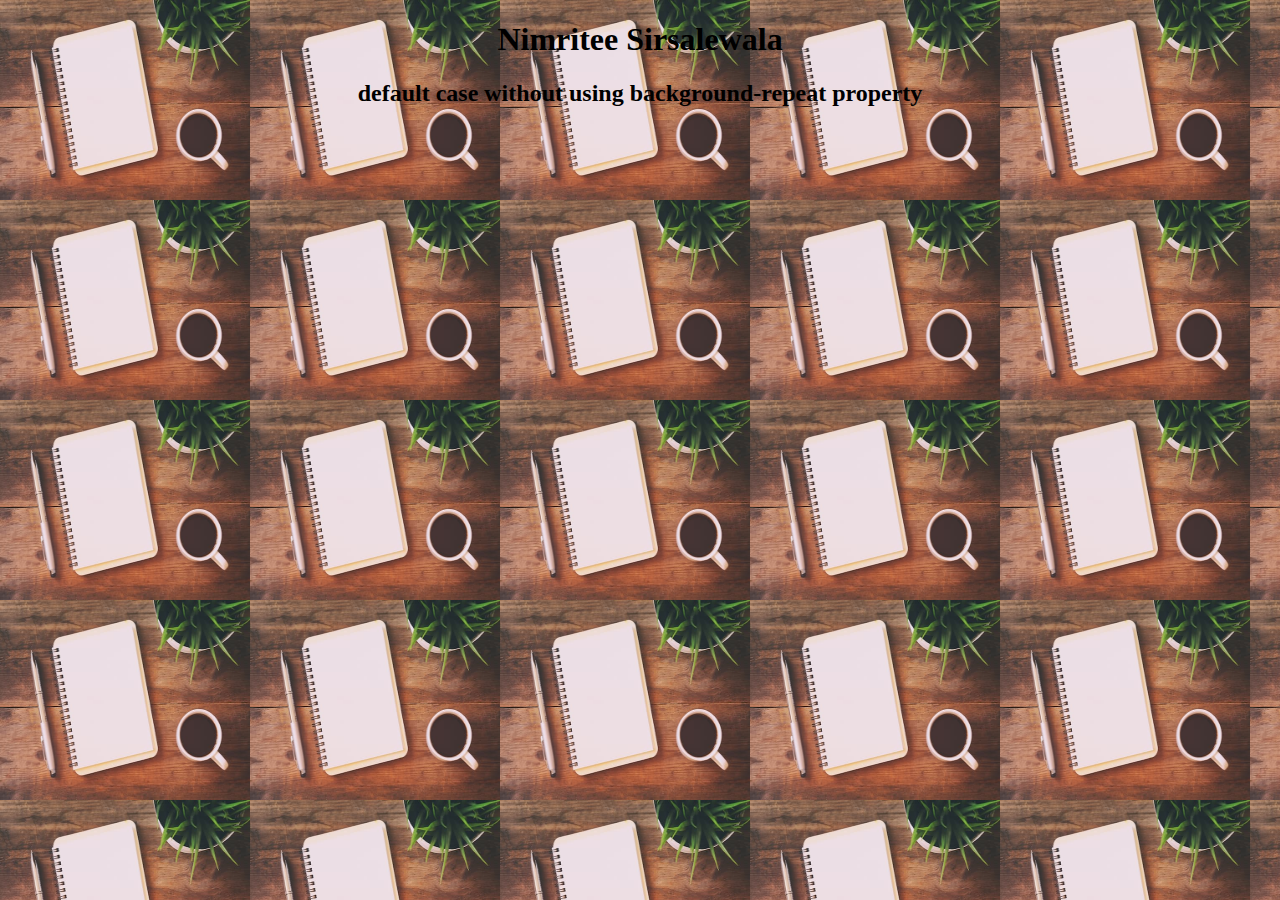
<file: cssTricks/background-repeat/defaultCase.html>
<!DOCTYPE html> 
<!--
   Project:         To demonstrate default case of background-image without using background-repeat.
   Author:          Nimritee Sirsalewala
   Primary use:     Informative
   Last updated on: 11th May 2020
   Copyright:       © 2020 Nimritee All rights reserved.
-->
<html lang="en-US">
<head> 
    <title>default background-image case</title> 
    <style> 
        body { 
            background-image: url('image.jpg'); 
            background-size: 250px 200px; 
            text-align:center; 
        } 
    </style> 
</head> 
    <body> 
        <h1>Nimritee Sirsalewala</h1> 
        <h2>default case without using background-repeat property</h2> 
    </body> 
</html>
</file>
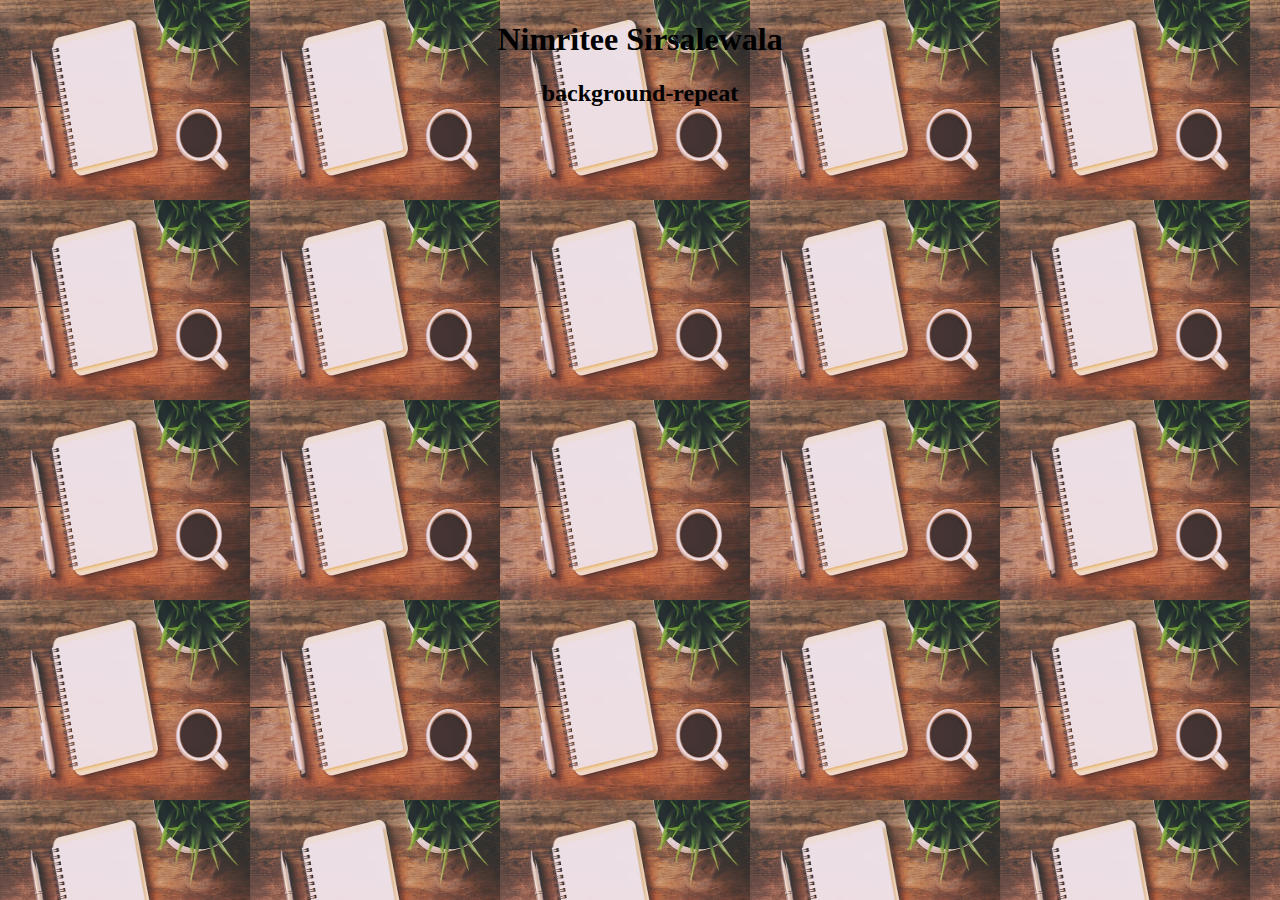
<file: cssTricks/background-repeat/repeatCase.html>
<!DOCTYPE html> 
<!--
   Project:         To demonstrate background-image background-repeat case.
   Author:          Nimritee Sirsalewala
   Primary use:     Informative
   Last updated on: 11th May 2020
   Copyright:       © 2020 Nimritee All rights reserved.
-->
<html lang="en-US">
<head> 
    <title>background-repeat background-image case</title> 
    <style> 
        body { 
            background-image: url('image.jpg'); 
            background-size: 250px 200px; 
            text-align:center; 
        } 
    </style> 
</head> 
    <body> 
        <h1>Nimritee Sirsalewala</h1> 
        <h2>background-repeat</h2> 
    </body> 
</html>
</file>
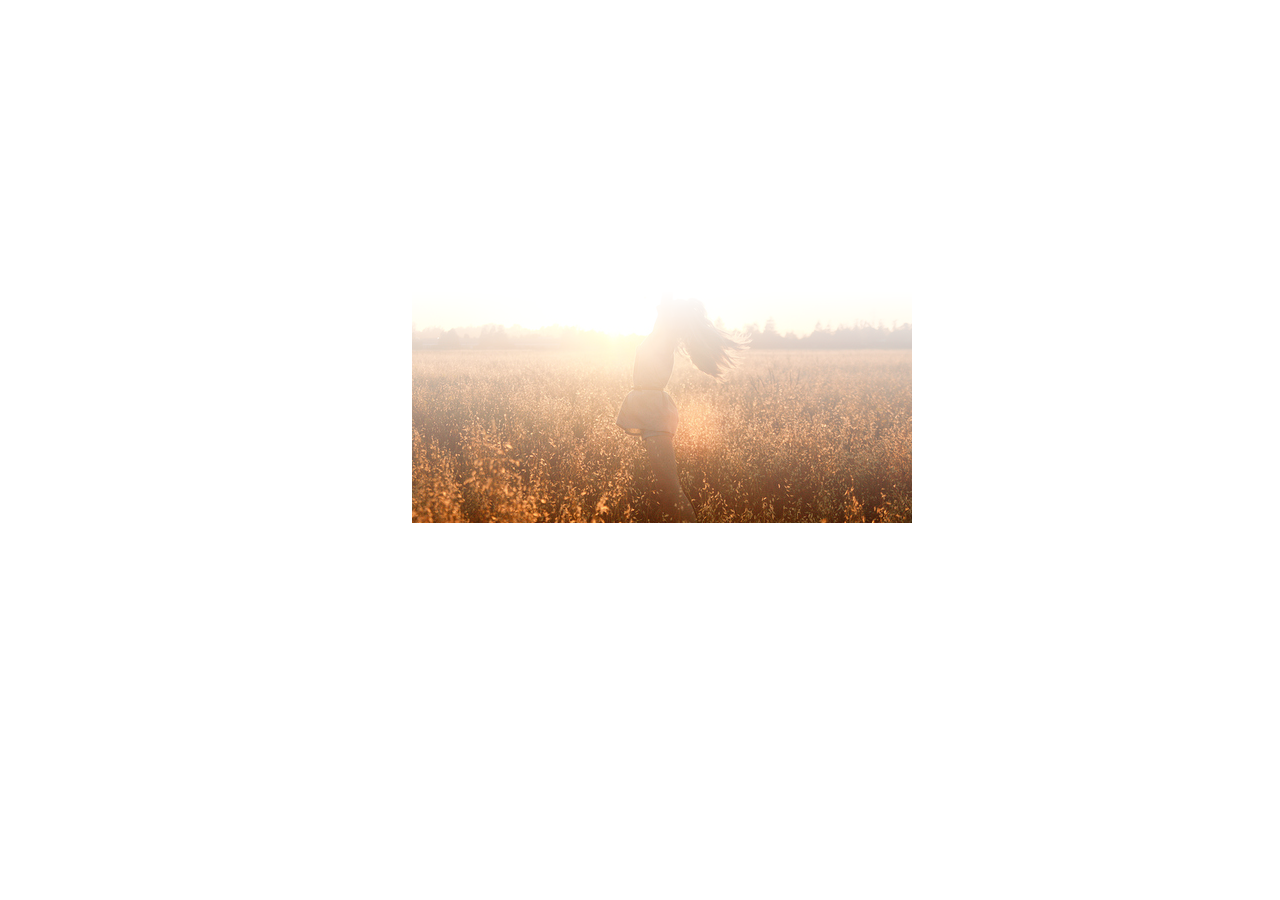
<file: cssTricks/mask-images/linear-gradient.html>
<!DOCTYPE html>
<html lang="en-US">
    <head>
        <title>

        </title>
        <style>
        #masked {
            -webkit-mask-image: linear-gradient(to bottom, transparent 30%, black);
            mask-image: linear-gradient(to bottom, transparent 30%, black);                    
            margin-left: 32%;
            margin-top: 15%; 
        }
        </style>
    </head>
    <body>
        <div id="masked">
            <img src="original.jpg">
        </div>
    </body>
</html>
</file>
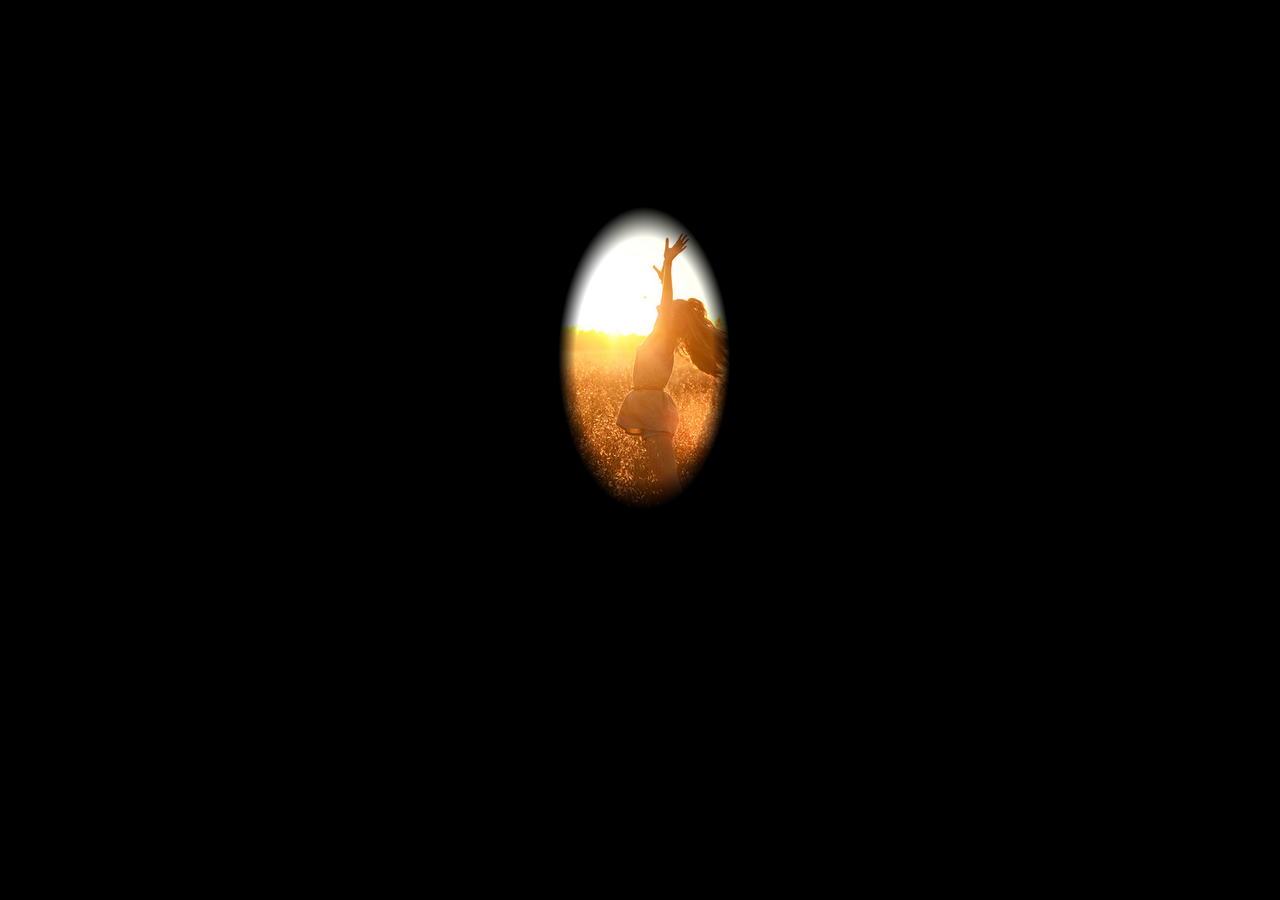
<file: cssTricks/mask-images/radial-gradient.html>
<!DOCTYPE html>
<html lang="en-US">
    <head>
        <title>

        </title>
        <style>
        #masked {
            -webkit-mask-image: radial-gradient(ellipse 20% 90% at 27% 50%, black 40%, transparent 50%);
            mask-image: radial-gradient(ellipse 20% 90% at 27% 50%, black 40%, transparent 50%);
            margin-left: 32%;
            margin-top: 15%; 
        }
        </style>
    </head>
    <body style="background-color:black;">
        <div id="masked">
            <img src="original.jpg">
        </div>
    </body>
</html>
</file>
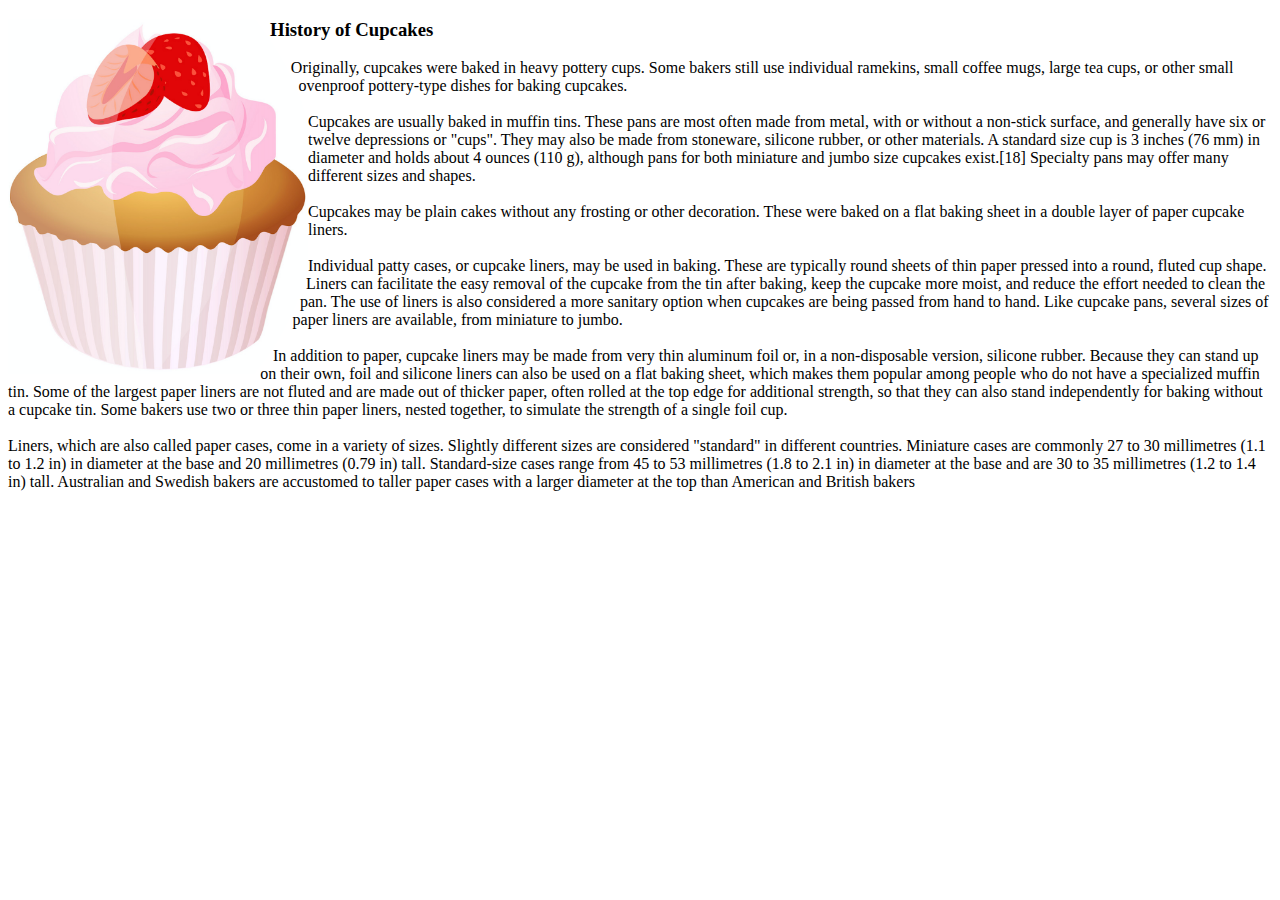
<file: cssTricks/shape-outside/shape-outside.html>
<!DOCTYPE html>
<!--
   Project:         To demonstrate shape-outside property.
   Author:          Nimritee Sirsalewala
   Primary use:     Informative
   Last updated on: 17th May 2020
   Copyright:       © 2020 Nimritee All rights reserved.
-->
<html lang="en-US">

<head>
    <title>shape-outside</title>
    <link href="shape.css" rel="stylesheet">
</head>

<body>
    <img src="cupcakes.png" alt="" class="left" />
    <p>
        <h3> History of Cupcakes</h3>
        Originally, cupcakes were baked in heavy pottery cups. Some bakers still use individual ramekins, small coffee
        mugs, large tea cups, or other small ovenproof pottery-type dishes for baking cupcakes.
        <br><br>
        Cupcakes are usually baked in muffin tins. These pans are most often made from metal, with or without a
        non-stick surface, and generally have six or twelve depressions or "cups". They may also be made from stoneware,
        silicone rubber, or other materials. A standard size cup is 3 inches (76 mm) in diameter and holds about 4
        ounces (110 g), although pans for both miniature and jumbo size cupcakes exist.[18] Specialty pans may offer
        many different sizes and shapes.
        <br><br>
        Cupcakes may be plain cakes without any frosting or other decoration. These were baked on a flat baking sheet in
        a double layer of paper cupcake liners.
        <br><br>
        Individual patty cases, or cupcake liners, may be used in baking. These are typically round sheets of thin paper
        pressed into a round, fluted cup shape. Liners can facilitate the easy removal of the cupcake from the tin after
        baking, keep the cupcake more moist, and reduce the effort needed to clean the pan. The use of liners is also
        considered a more sanitary option when cupcakes are being passed from hand to hand. Like cupcake pans, several
        sizes of paper liners are available, from miniature to jumbo.
        <br><br>
        In addition to paper, cupcake liners may be made from very thin aluminum foil or, in a non-disposable version,
        silicone rubber. Because they can stand up on their own, foil and silicone liners can also be used on a flat
        baking sheet, which makes them popular among people who do not have a specialized muffin tin. Some of the
        largest paper liners are not fluted and are made out of thicker paper, often rolled at the top edge for
        additional strength, so that they can also stand independently for baking without a cupcake tin. Some bakers use
        two or three thin paper liners, nested together, to simulate the strength of a single foil cup.
        <br><br>
        Liners, which are also called paper cases, come in a variety of sizes. Slightly different sizes are considered
        "standard" in different countries. Miniature cases are commonly 27 to 30 millimetres (1.1 to 1.2 in) in diameter
        at the base and 20 millimetres (0.79 in) tall. Standard-size cases range from 45 to 53 millimetres (1.8 to 2.1
        in) in diameter at the base and are 30 to 35 millimetres (1.2 to 1.4 in) tall. Australian and Swedish bakers are
        accustomed to taller paper cases with a larger diameter at the top than American and British bakers
    </p>
</body>

</html>
</file>
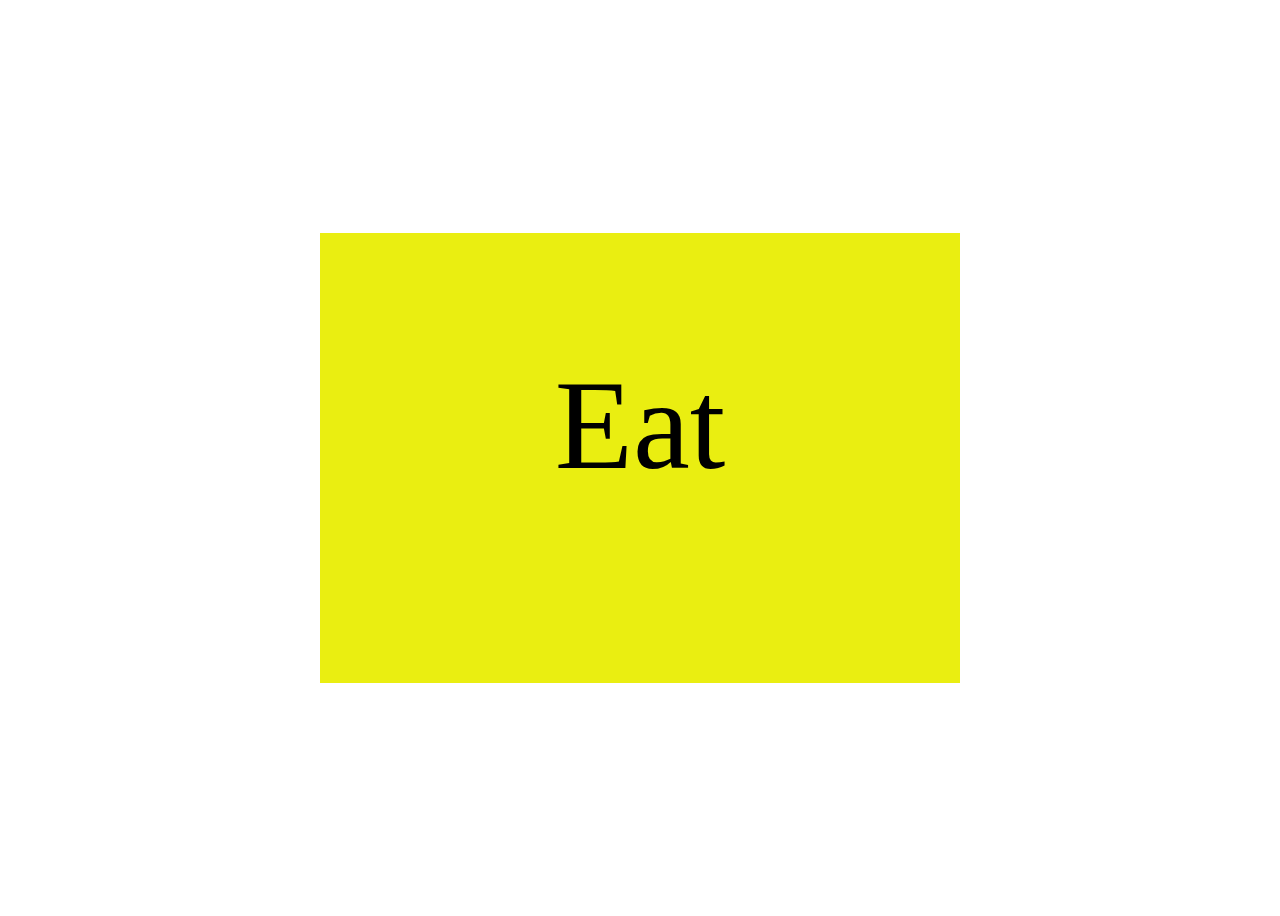
<file: cssTricks/snap-scroll-type/snap-scroll.html>
<!DOCTYPE html>
<!--
   Project:         To demonstrate scroll-scap-style property.
   Author:          Nimritee Sirsalewala
   Primary use:     Informative
   Last updated on: 17th May 2020
   Copyright:       © 2020 Nimritee All rights reserved.
-->
<html lang="en-US">
    <head>
        <title>Scroll-snap-type</title>
        <link href="snap.css" rel="stylesheet">
    </head>
    <body>
        <div class="box y-scrolling">
            <div>Eat</div>
            <div>Sleep</div>
            <div>Code</div>
            <div>Repeat</div>
          </div>
    </body>
</html>
</file>
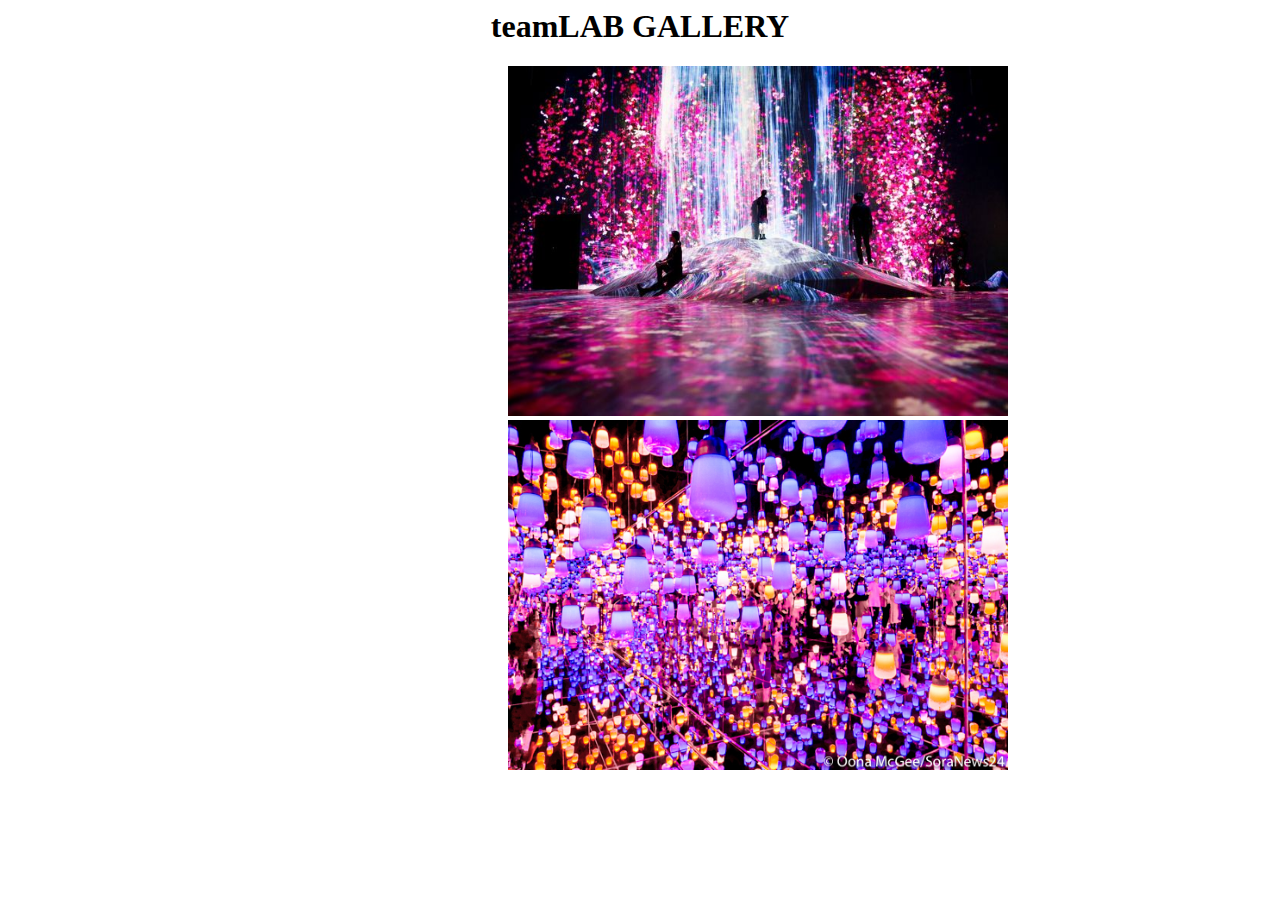
<file: cssTricks/zoom-on-hover/zoom.html>
<!DOCTYPE html>
<!--
   Project:         To demonstrate zoom on hover an image property.
   Author:          Nimritee Sirsalewala
   Primary use:     Informative
   Last updated on: 16th May 2020
   Copyright:       © 2020 Nimritee All rights reserved.
-->
<html lang="en-US">

<head>
    <title>Zoom on hover</title>
    <link href="zoom.css" rel="stylesheet">
</head>

<body>
    <h1>teamLAB GALLERY</h1>
    <div class="gallery">
        <img src="lights_1.jpg" />
        <img src="lights_2.jpg"/>
      </div>
</body>

</html>
</file>
<file: cssTricks/shape-outside/shape.css>
img {
    width: 300px;
    clip-path: circle(85% at 10% 50%);
    shape-outside: circle(85% at 10% 50%) border-box;  
}
  
.left {
    float: left;
}
</file>
<file: cssTricks/snap-scroll-type/snap.css>
body {
    display: flex;
    justify-content: center;
    align-items: center;
    height: 100vh;
  }
  .box {
    display: flex;
    overflow: auto;
    flex: none;
    width: 50vw;
    height: 50vh;
    flex-flow: column nowrap;
  }
  
  .y-scrolling {
      scroll-snap-type: y mandatory;
  }

  .box > div {
    text-align: center;
    scroll-snap-align: center;
    flex: none;
    line-height: 3;
    font-size: 128px;
    width: 100%;
    height: 100%;
  }
  
  .box > div:nth-child(even) {
    background-color: #42f2f5;
  }
  
  .box > div:nth-child(odd) {
    background-color: rgb(234, 238, 17);
  }
</file>
<file: cssTricks/zoom-on-hover/zoom.css>
h1 {
    margin-top: 0;
    text-align: center;
}

.gallery{
    display: block;
    margin-left: 500px;
    margin-right: 400px;
    width: 50%;
}
img{
    width: 500px;
    height: 350px;
}
img:hover {
    transform: scale(1.1);
}
</file>
